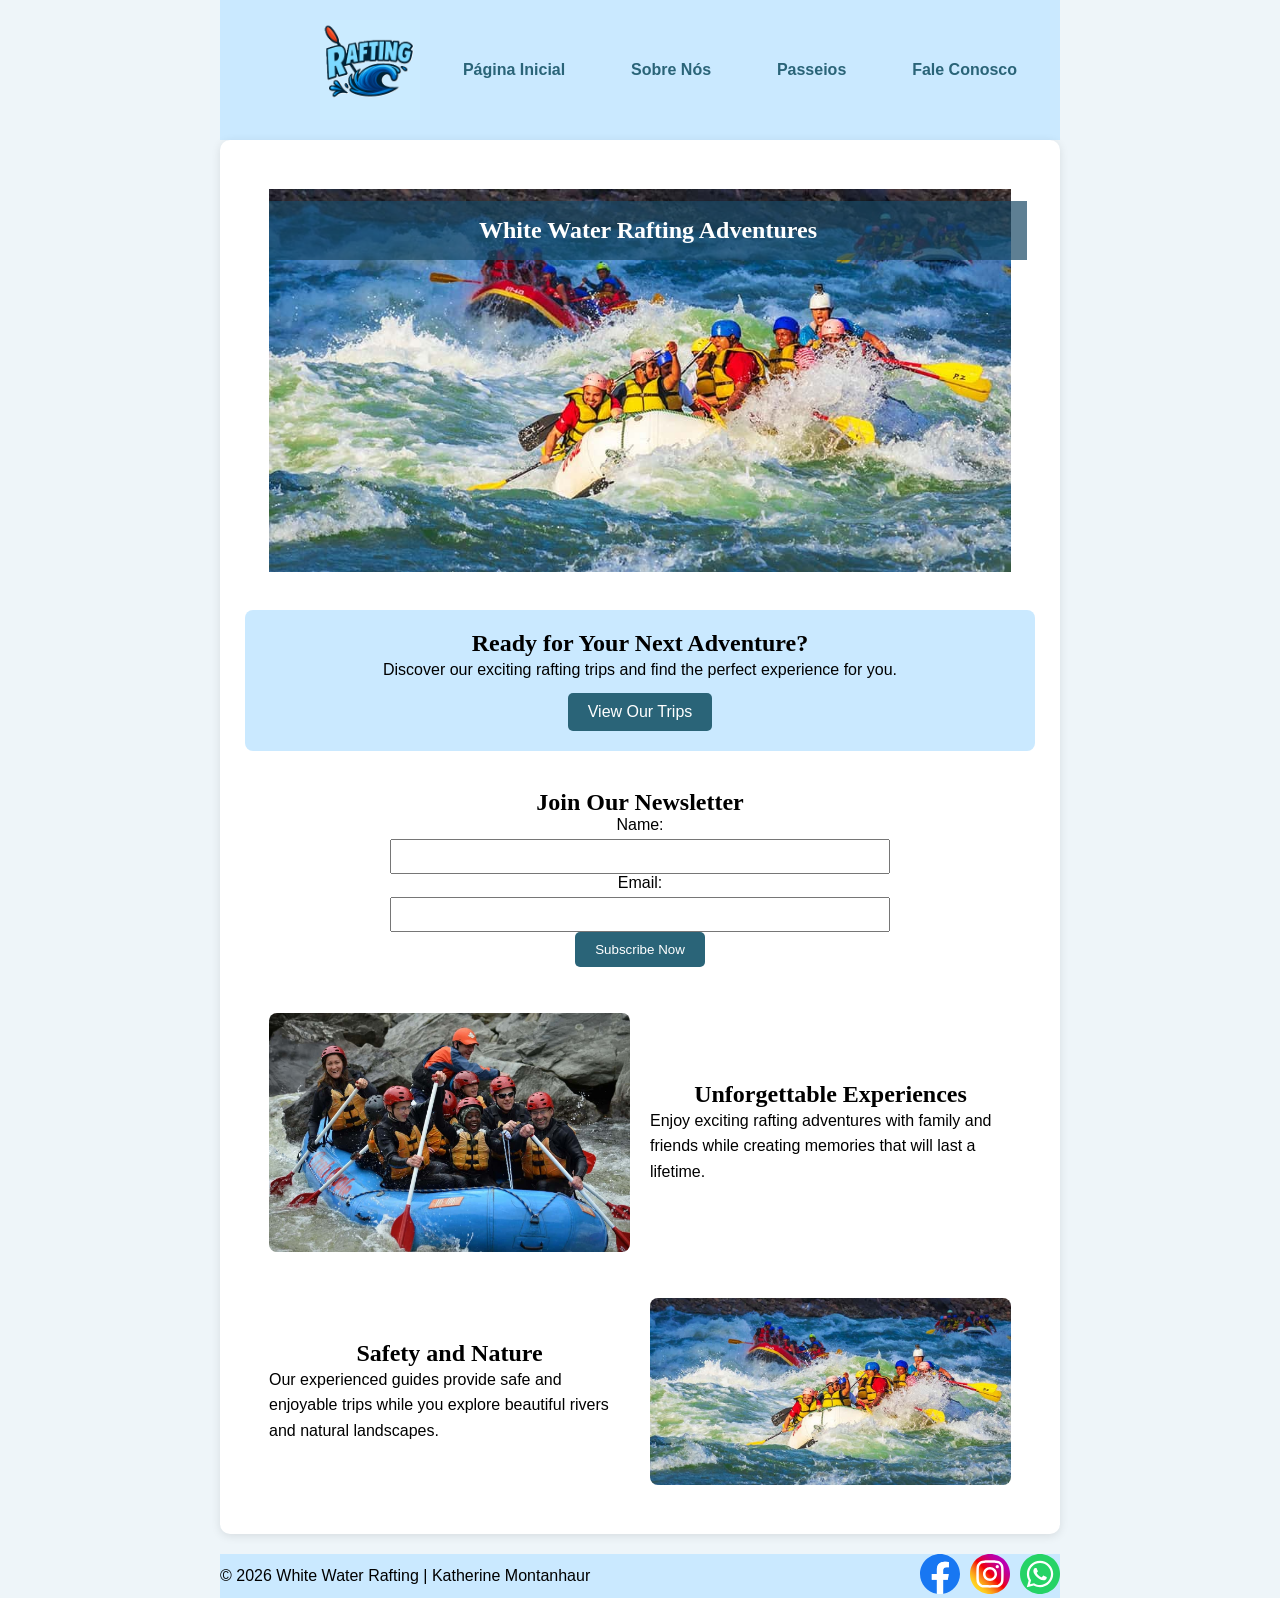
<file: index.html>
<!DOCTYPE html>
<html lang="pt-BR">

<head>
    <meta charset="UTF-8">
    <meta name="viewport" content="width=device-width, initial-scale=1.0">

    <meta name="description" content="Explore aventuras emocionantes de rafting, passeios guiados e experiências inesquecíveis com a White Water Rafting.">

    <meta name="author" content="Katherine Montanhaur">

    <title>White Water Rafting | Home</title>

    <link rel="stylesheet" href="estilos/rafting.css">
</head>

<body>
    <header>

    <img src="imagens/logo.png" alt="Logo da White Water Rafting">


    <nav>
        <ul>
            <li><a href="index.html">Página Inicial</a></li>
            <li><a href="sobre.html">Sobre Nós</a></li>
            <li><a href="passeios.html">Passeios</a></li>
            <li><a href="contato.html">Fale Conosco</a></li>
        </ul>
    </nav>

</header>
<main>
    <section class="hero">
         <img src="imagens/hero.jpg" alt="White Water Rafting Adventure">
         <h1>White Water Rafting Adventures</h1>
    </section>
    
    <section class="cta">
    <h2>Ready for Your Next Adventure?</h2>

    <p>
        Discover our exciting rafting trips and find the perfect experience for you.
    </p>

    <a href="passeios.html">View Our Trips</a>
</section>

    <section class="newsletter">

    <h2>Join Our Newsletter</h2>

    <form>
        <label for="fullname">Name:</label>
        <input type="text" id="fullname" name="fullname" required>

        <label for="email">Email:</label>
        <input type="email" id="email" name="email" required>

        <button type="submit">Subscribe Now</button>
    </form>

    </section>

    <section class="home-grid">
        <img src="imagens/happy-client.jpg" alt="Happy rafting customers">

        <div>
            <h2>Unforgettable Experiences</h2>
            <p>
                Enjoy exciting rafting adventures with family and friends while creating memories that will last a lifetime.
            </p>
        </div>
    </section>

    <section class="home-grid">
        <div>
            <h2>Safety and Nature</h2>
            <p>
                Our experienced guides provide safe and enjoyable trips while you explore beautiful rivers and natural landscapes.
            </p>     
        </div>
        <img src="imagens/hero.jpg" alt="Rafting on a scenic river">
    </section>

</main>
<footer>

    <p>
        © 2026 White Water Rafting | Katherine Montanhaur
    </p>

    <nav class="socialmedia">

        <a href="https://facebook.com">
            <img src="imagens/facebook.svg" alt="Ícone do Facebook">
        </a>

        <a href="https://instagram.com">
            <img src="imagens/instagram.svg" alt="Ícone do Instagram">
        </a>

        <a href="https://wa.me/5519982547858">
            <img src="imagens/whatsapp.svg" alt="Ícone do WhatsApp">
        </a>

    </nav>

</footer>

</body>

</html>
</file>
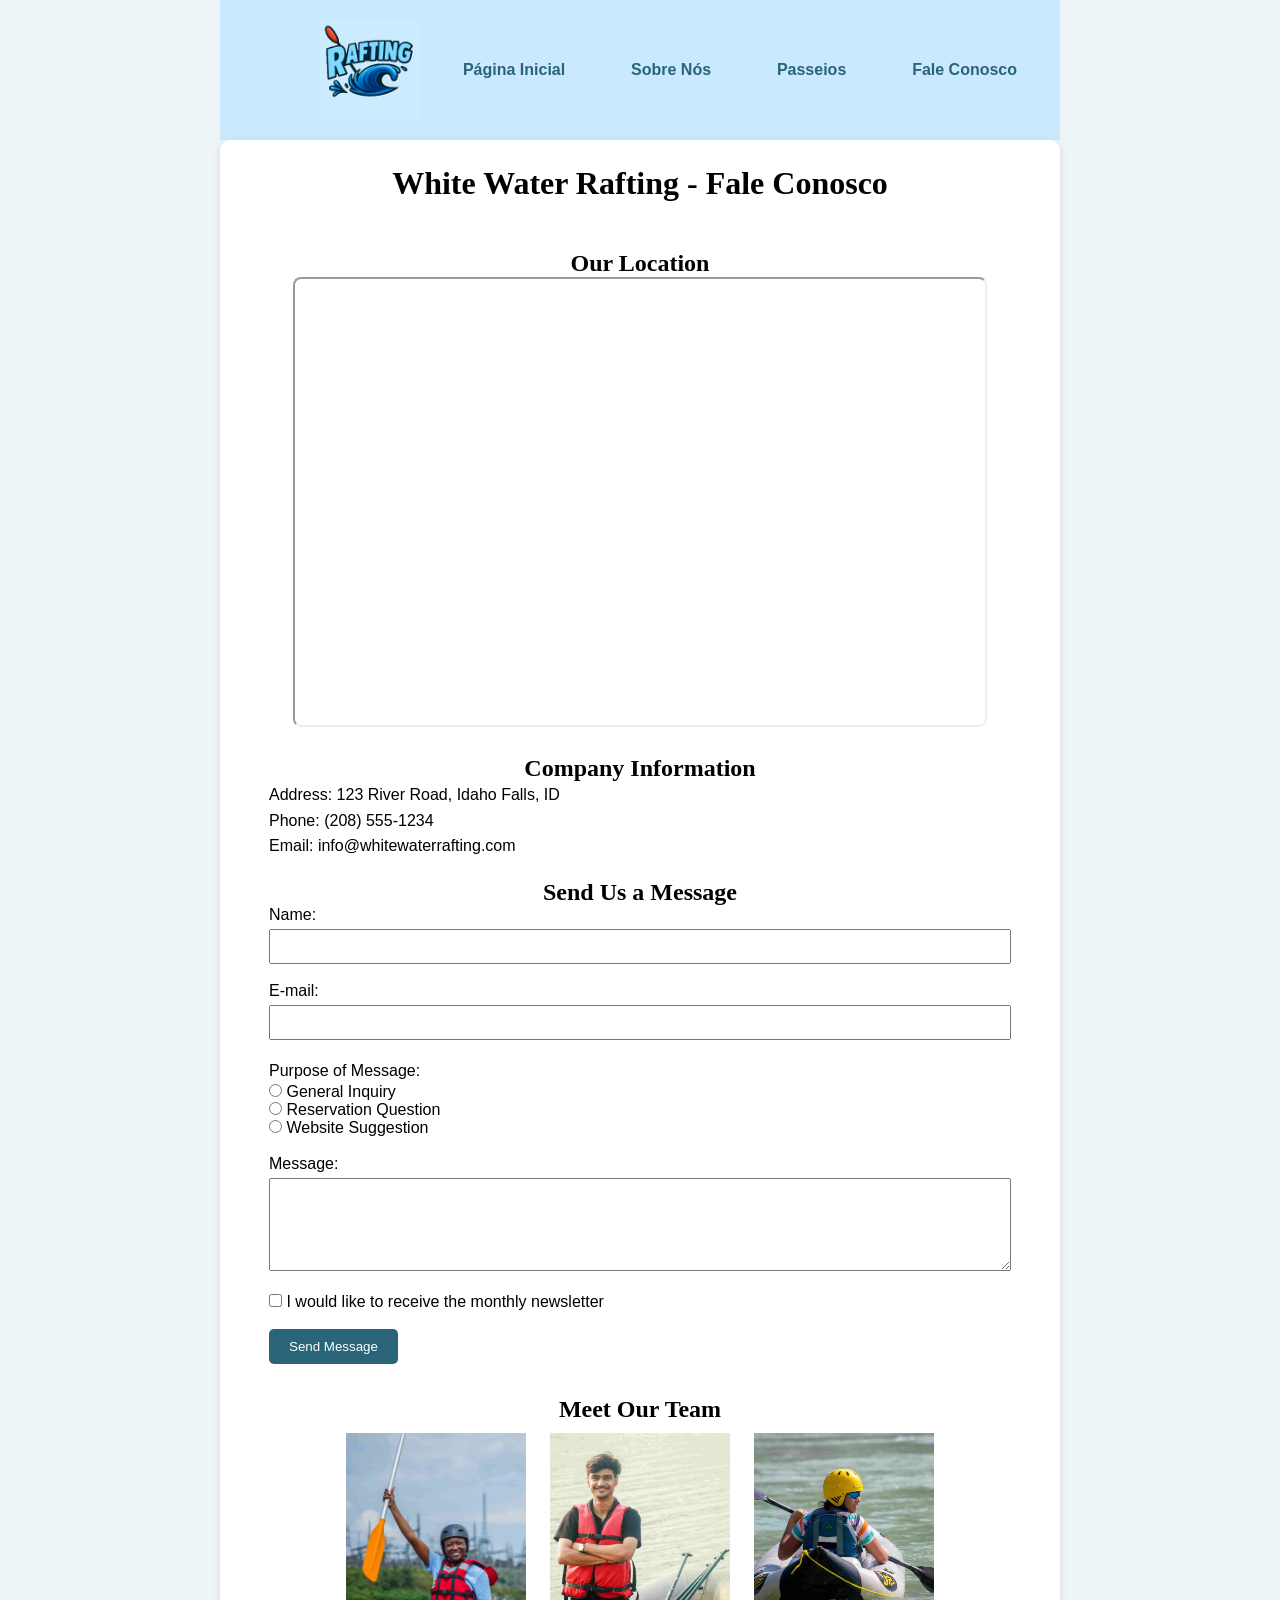
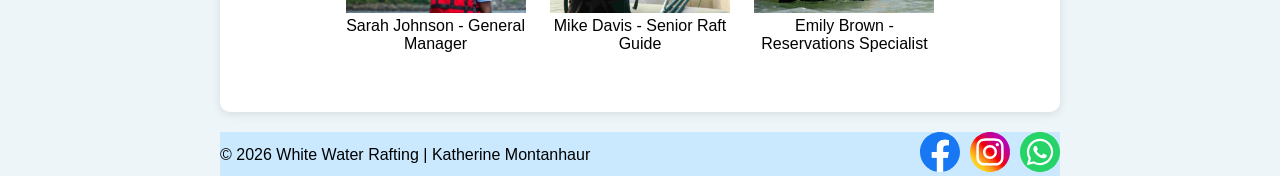
<file: contato.html>
<!DOCTYPE html>
<html lang="pt-BR">

<head>
    <meta charset="UTF-8">
    <meta name="viewport" content="width=device-width, initial-scale=1.0">

    <meta name="description" content="Entre em contato com a White Water Rafting para dúvidas, reservas e sugestões sobre nossos passeios de rafting.">

    <meta name="author" content="Katherine Montanhaur">

    <title>Fale Conosco | White Water Rafting</title>

    <link rel="stylesheet" href="estilos/rafting.css">
</head>

<body>
    <header>

    <img src="imagens/logo.png" alt="Logo da White Water Rafting">


    <nav>
        <ul>
            <li><a href="index.html">Página Inicial</a></li>
            <li><a href="sobre.html">Sobre Nós</a></li>
            <li><a href="passeios.html">Passeios</a></li>
            <li><a href="contato.html">Fale Conosco</a></li>
        </ul>
    </nav>

</header>

<main>
<h1>White Water Rafting - Fale Conosco</h1>

<section class="contact-info">
    <section class="map">

    <h2>Our Location</h2>

    <iframe
        src="https://www.google.com/maps/embed?pb=!1m18!1m12!1m3!1d560521.5480737508!2d-48.434381408528296!3d-22.289742370515672!2m3!1f0!2f0!3f0!3m2!1i1024!2i768!4f13.1!3m3!1m2!1s0x94c778394a178123%3A0xb26b81c1779f792c!2sBrotas%20-%20SP%2C%2017380-000!5e1!3m2!1spt-PT!2sbr!4v1780724259633!5m2!1spt-PT!2sbr"
        width="600"
        height="450"
        loading="lazy"
        referrerpolicy="no-referrer-when-downgrade">
    </iframe>

</section>

    <h2>Company Information</h2>

    <p>Address: 123 River Road, Idaho Falls, ID</p>

    <p>Phone: (208) 555-1234</p>

    <p>Email: info@whitewaterrafting.com</p>

    <form>

    <h2>Send Us a Message</h2>

    <label for="name">Name:</label><br>
    <input type="text" id="name" name="name"><br><br>

    <label for="email">E-mail:</label><br>
    <input type="email" id="email" name="email"><br><br>

    <p>Purpose of Message:</p>

    <input type="radio" id="general" name="purpose" value="general">
    <label for="general">General Inquiry</label><br>

    <input type="radio" id="reservation" name="purpose" value="reservation">
    <label for="reservation">Reservation Question</label><br>

    <input type="radio" id="suggestion" name="purpose" value="suggestion">
    <label for="suggestion">Website Suggestion</label><br><br>

    <label for="message">Message:</label><br>
    <textarea id="message" name="message" rows="5" cols="40"></textarea><br><br>

    <input type="checkbox" id="newsletter" name="newsletter">
    <label for="newsletter">I would like to receive the monthly newsletter</label><br><br>

    <button type="submit">Send Message</button>

</form>

</section>

<section class="employees">

    <h2>Meet Our Team</h2>

    <figure>
        <img src="imagens/employee1.jpg" alt="Sarah Johnson">
        <figcaption>Sarah Johnson - General Manager</figcaption>
    </figure>

    <figure>
        <img src="imagens/employee2.jpg" alt="Mike Davis">
        <figcaption>Mike Davis - Senior Raft Guide</figcaption>
    </figure>

    <figure>
        <img src="imagens/employee3.jpg" alt="Emily Brown">
        <figcaption>Emily Brown - Reservations Specialist</figcaption>
    </figure>

</section>

</main>


<footer>
    <p>© 2026 White Water Rafting | Katherine Montanhaur</p>

    <nav class="socialmedia">
        <a href="https://facebook.com">
            <img src="imagens/facebook.svg" alt="Ícone do Facebook">
        </a>

        <a href="https://instagram.com">
            <img src="imagens/instagram.svg" alt="Ícone do Instagram">
        </a>

        <a href="https://wa.me/5519982547858">
            <img src="imagens/whatsapp.svg" alt="Ícone do WhatsApp">
        </a>
    </nav>
</footer>

</body>

</html>
</file>
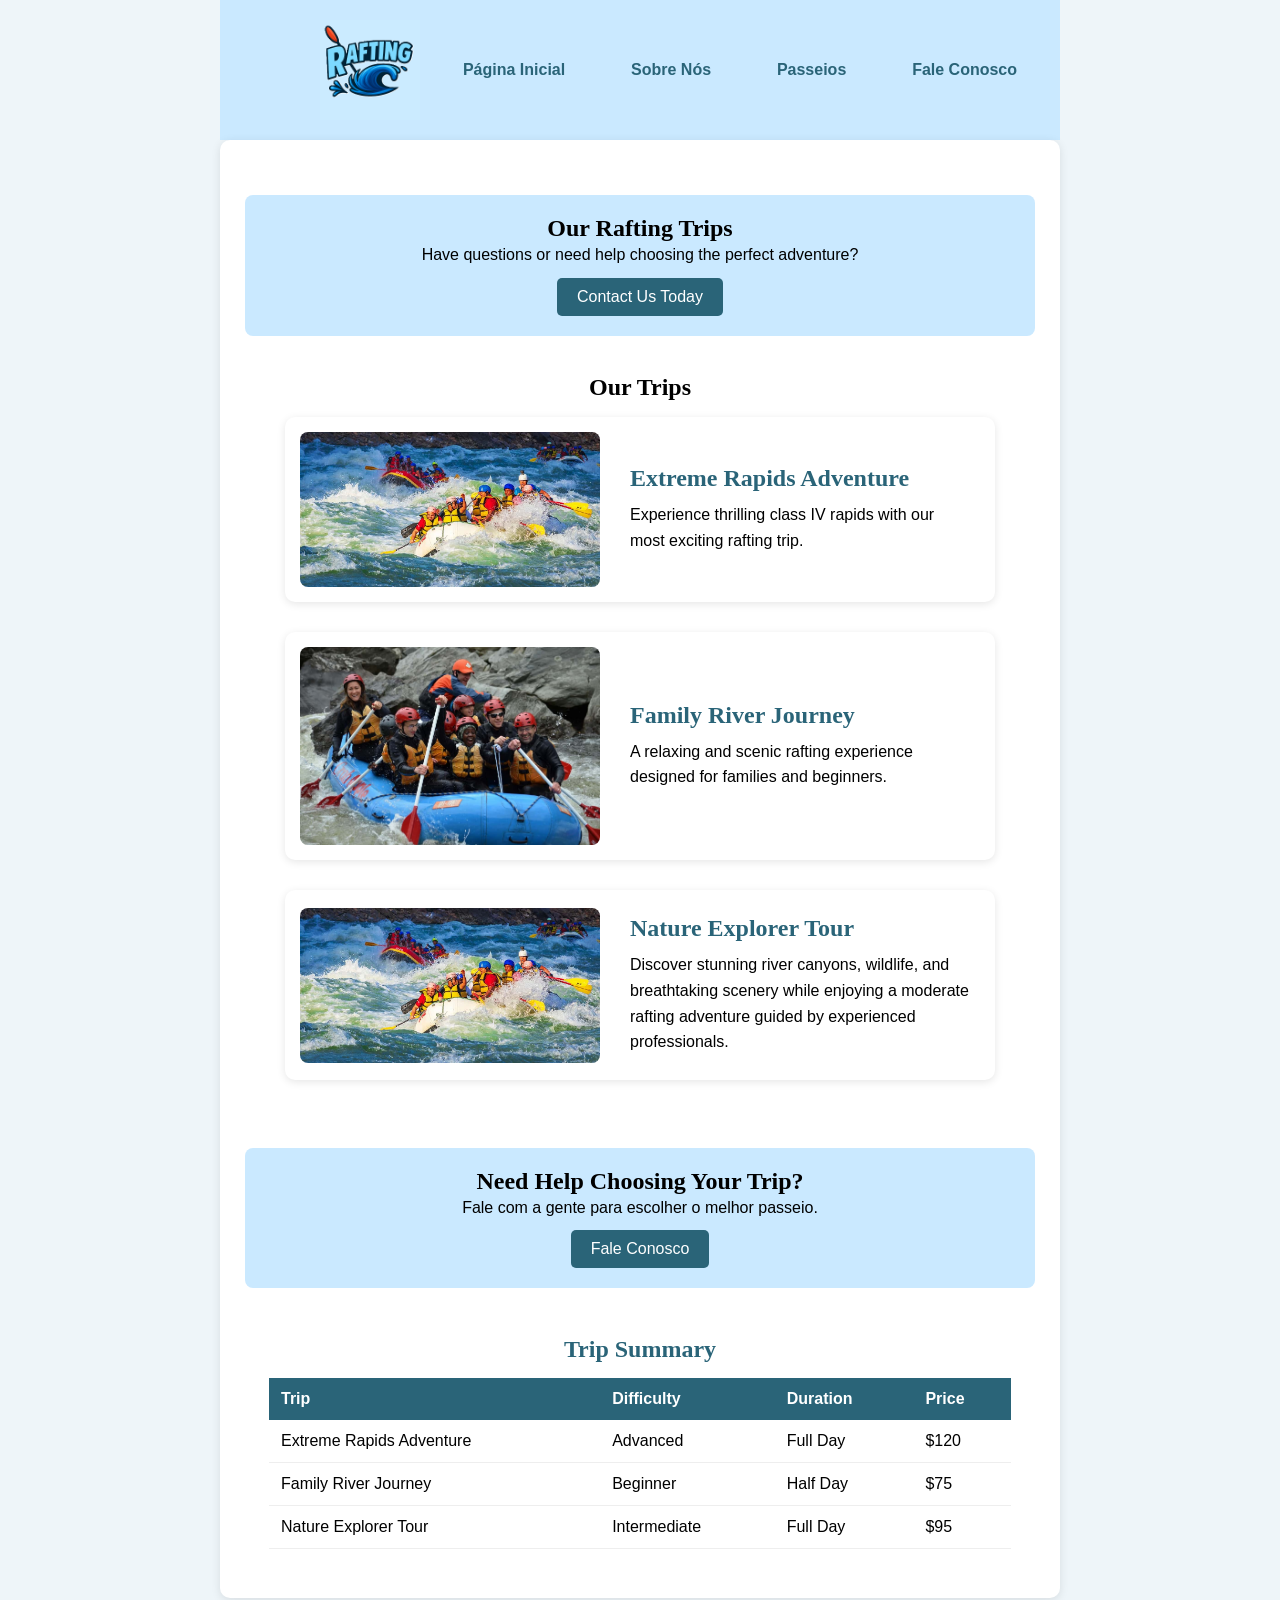
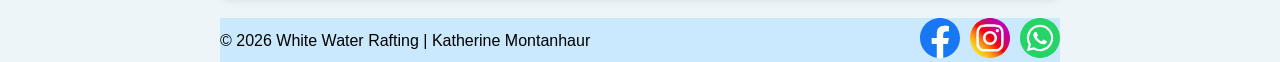
<file: passeios.html>
<!DOCTYPE html>
<html lang="pt-BR">

<head>
    <meta charset="UTF-8">
    <meta name="viewport" content="width=device-width, initial-scale=1.0">

    <meta name="description" content="Explore nossos passeios de rafting, compare opções e encontre a aventura perfeita para sua próxima viagem.">

    <meta name="author" content="Katherine Montanhaur">

    <title>Trips | White Water Rafting</title>

    <link rel="stylesheet" href="estilos/rafting.css">
</head>

<body>
    <header>

    <img src="imagens/logo.png" alt="Logo da White Water Rafting">


    <nav>
        <ul>
            <li><a href="index.html">Página Inicial</a></li>
            <li><a href="sobre.html">Sobre Nós</a></li>
            <li><a href="passeios.html">Passeios</a></li>
            <li><a href="contato.html">Fale Conosco</a></li>
        </ul>
    </nav>

</header>
<main>

    <section class="cta">
        <h1>Our Rafting Trips</h1>

        <p>
            Have questions or need help choosing the perfect adventure?
        </p>

        <a href="contato.html">Contact Us Today</a>
    </section>

<section class="trips">
    <h2>Our Trips</h2>

<article class="trip-card">
    <img src="imagens/hero.jpg" alt="Extreme Rapids Adventure">
    <div>
        <h2>Extreme Rapids Adventure</h2>
        <p>Experience thrilling class IV rapids with our most exciting rafting trip.</p>
    </div>
</article>

<article class="trip-card">
    <img src="imagens/happy-client.jpg" alt="Family River Journey">
    <div>
        <h2>Family River Journey</h2>
        <p>A relaxing and scenic rafting experience designed for families and beginners.</p>
    </div>
</article>

<article class="trip-card">
    <img src="imagens/hero.jpg" alt="Nature Explorer Tour">
    <div>
        <h2>Nature Explorer Tour</h2>
        <p>     Discover stunning river canyons, wildlife, and breathtaking scenery while
                enjoying a moderate rafting adventure guided by experienced professionals.</p>
    </div>
</article>

</section>

<section class="cta">
    <h2>Need Help Choosing Your Trip?</h2>
    <p>Fale com a gente para escolher o melhor passeio.</p>
    <a href="contato.html">Fale Conosco</a>
</section>

    <section class="trip-table">

        <h2>Trip Summary</h2>

        <div class="table-wrapper">

        <table>

            <thead>
                <tr>
                    <th>Trip</th>
                    <th>Difficulty</th>
                    <th>Duration</th>
                    <th>Price</th>
                </tr>
            </thead>

            <tbody>
                <tr>
                    <td>Extreme Rapids Adventure</td>
                    <td>Advanced</td>
                    <td>Full Day</td>
                    <td>$120</td>
                </tr>

                <tr>
                    <td>Family River Journey</td>
                    <td>Beginner</td>
                    <td>Half Day</td>
                    <td>$75</td>
                </tr>

                <tr>
                    <td>Nature Explorer Tour</td>
                    <td>Intermediate</td>
                    <td>Full Day</td>
                    <td>$95</td>
                </tr>
            </tbody>

        </table>

        </div>

    </section>

</main>
<footer>

    <p>
        © 2026 White Water Rafting | Katherine Montanhaur
    </p>

    <nav class="socialmedia">

        <a href="https://facebook.com">
            <img src="imagens/facebook.svg" alt="Ícone do Facebook">
        </a>

        <a href="https://instagram.com">
            <img src="imagens/instagram.svg" alt="Ícone do Instagram">
        </a>

        <a href="https://wa.me/5519982547858">
            <img src="imagens/whatsapp.svg" alt="Ícone do WhatsApp">
        </a>

    </nav>

</footer>

</body>

</html>
</file>
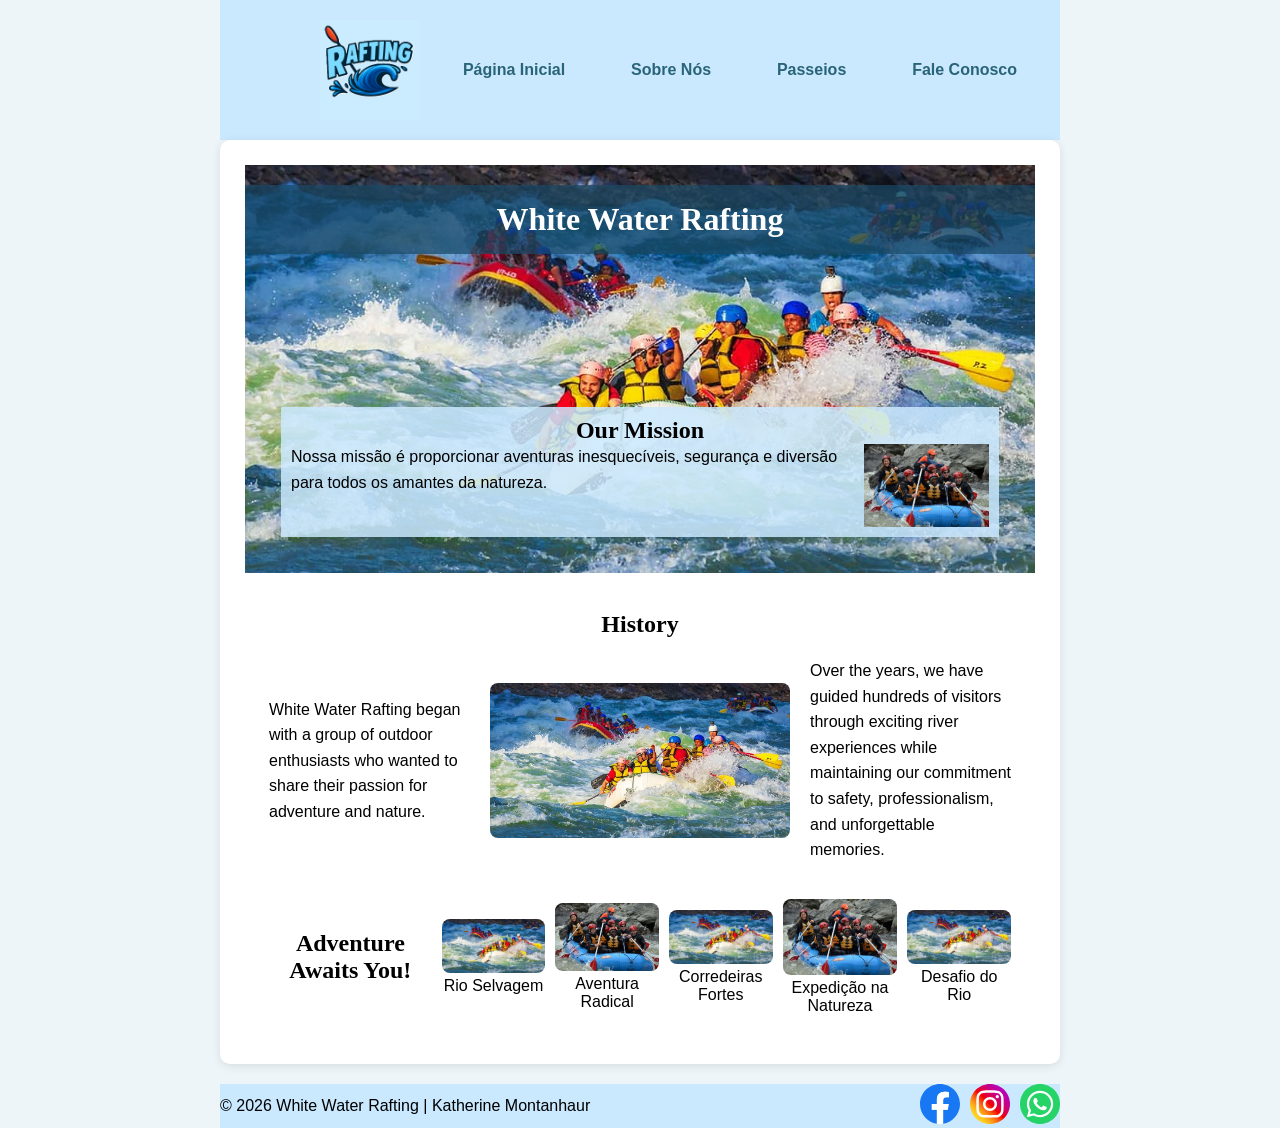
<file: sobre.html>
<!DOCTYPE html>
<html lang="pt-BR">

<head>
    <meta charset="UTF-8">
    <meta name="viewport" content="width=device-width, initial-scale=1.0">

    <meta name="description" content="Conheça nossa empresa de rafting e nossas aventuras emocionantes.">

    <meta name="author" content="Katherine Montanhaur">

    <title>Sobre Nós | White Water Rafting</title>

    <link rel="stylesheet" href="estilos/rafting.css">
</head>

<body>
    <header>

    <img src="imagens/logo.png" alt="Logo da White Water Rafting">


    <nav>
        <ul>
            <li><a href="index.html">Página Inicial</a></li>
            <li><a href="sobre.html">Sobre Nós</a></li>
            <li><a href="passeios.html">Passeios</a></li>
            <li><a href="contato.html">Fale Conosco</a></li>
        </ul>
    </nav>

</header>
<main>

    <div class="hero">

        <img src="imagens/hero.jpg" alt="Pessoas praticando rafting">

        <h1>White Water Rafting</h1>

        <article>

            <h2>Our Mission</h2>

            <img src="imagens/happy-client.jpg" alt="Cliente feliz após rafting">

            <p>
                Nossa missão é proporcionar aventuras inesquecíveis,
                segurança e diversão para todos os amantes da natureza.
            </p>

        </article>

    </div>

    <section class="history">

        <h2>History</h2>

        <p>
            White Water Rafting began with a group of outdoor enthusiasts who
            wanted to share their passion for adventure and nature.
        </p>

        <img src="imagens/hero.jpg" alt="História do rafting">
        <p>
            Over the years, we have guided hundreds of visitors through exciting
            river experiences while maintaining our commitment to safety,
            professionalism, and unforgettable memories.
        </p>

    </section>

<section class="adventures">

    <h2>Adventure Awaits You!</h2>

    <figure>
        <img src="imagens/hero.jpg" alt="Rio Selvagem">
        <figcaption>Rio Selvagem</figcaption>
    </figure>

    <figure>
        <img src="imagens/happy-client.jpg" alt="Aventura Radical">
        <figcaption>Aventura Radical</figcaption>
    </figure>

    <figure>
        <img src="imagens/hero.jpg" alt="Corredeiras Fortes">
        <figcaption>Corredeiras Fortes</figcaption>
    </figure>

    <figure>
        <img src="imagens/happy-client.jpg" alt="Expedição na Natureza">
        <figcaption>Expedição na Natureza</figcaption>
    </figure>

    <figure>
        <img src="imagens/hero.jpg" alt="Desafio do Rio">
        <figcaption>Desafio do Rio</figcaption>
    </figure>

</section>

</main>
<footer>

    <p>
        © 2026 White Water Rafting | Katherine Montanhaur
    </p>

    <nav class="socialmedia">

        <a href="https://facebook.com">
            <img src="imagens/facebook.svg" alt="Ícone do Facebook">
        </a>

        <a href="https://instagram.com">
            <img src="imagens/instagram.svg" alt="Ícone do Instagram">
        </a>

        <a href="https://wa.me/5519982547858">
            <img src="imagens/whatsapp.svg" alt="Ícone do WhatsApp">
        </a>

    </nav>

</footer>

</body>

</html>
</file>
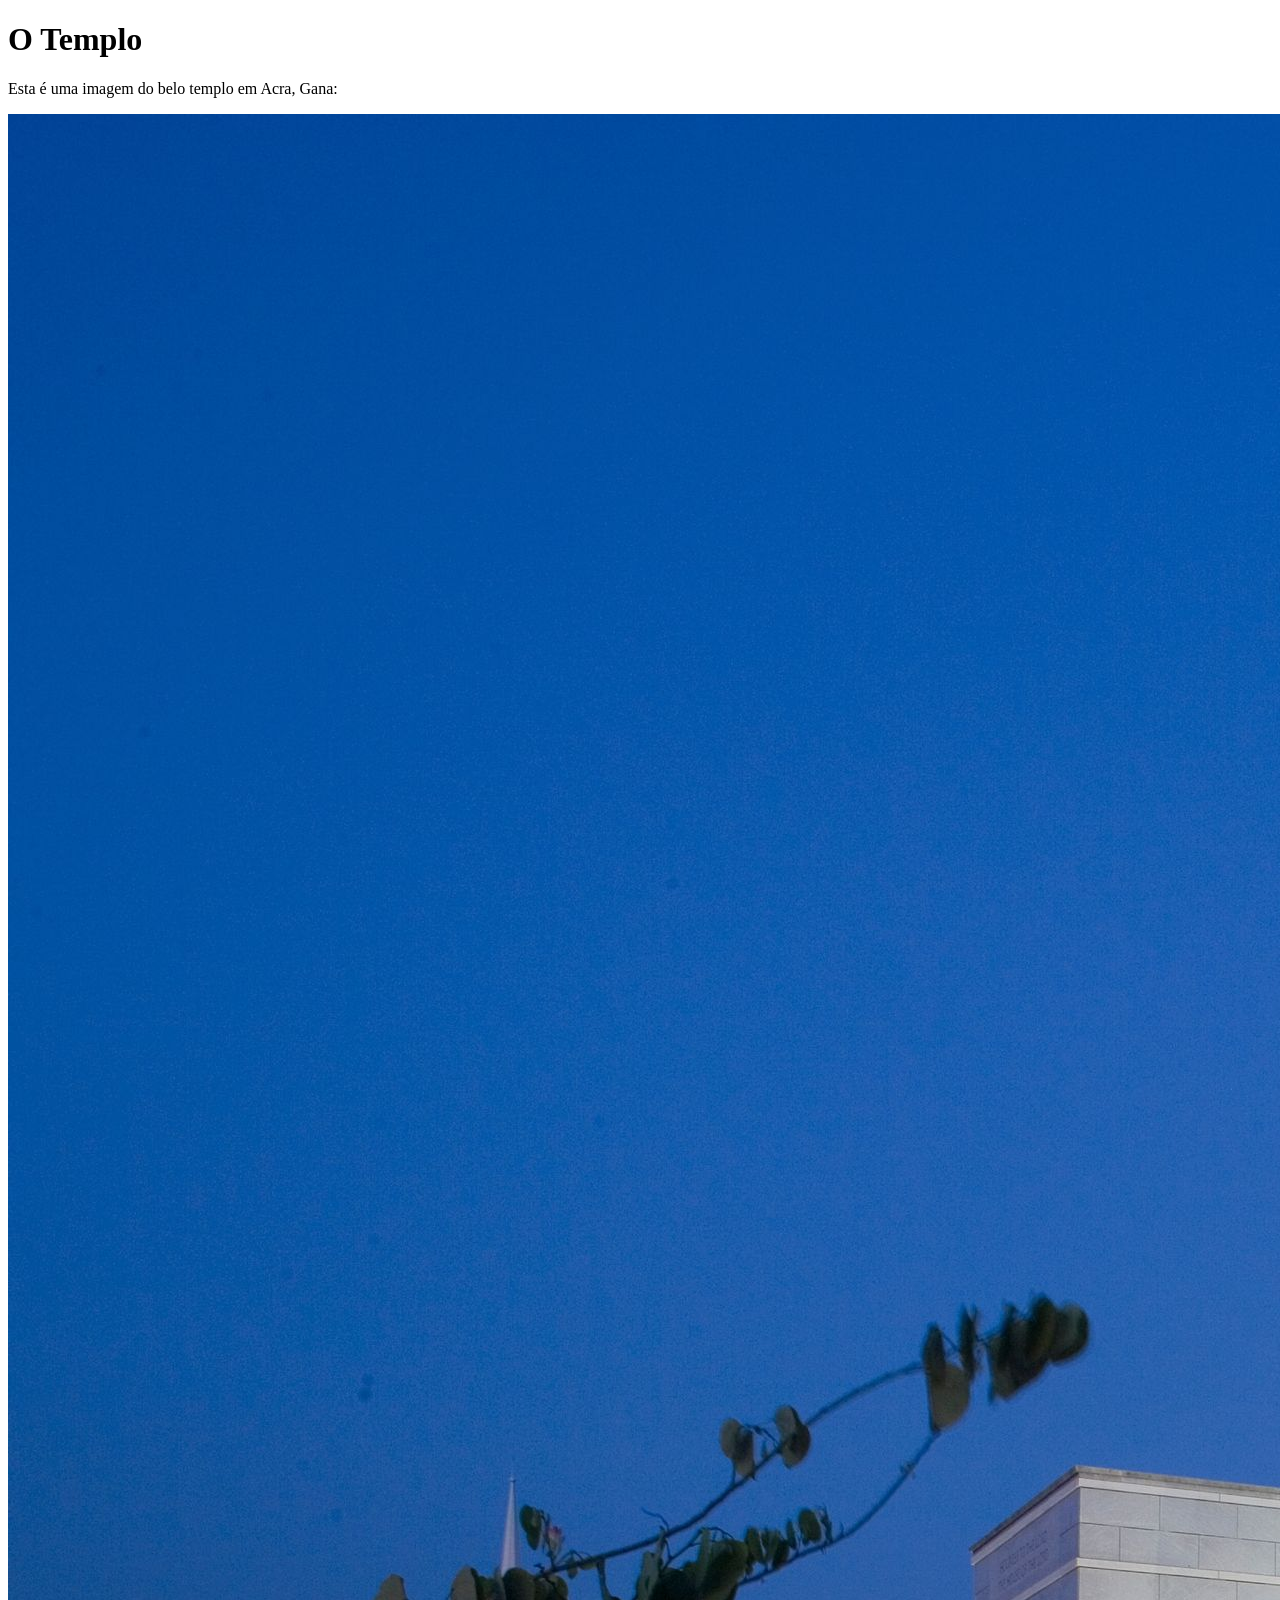
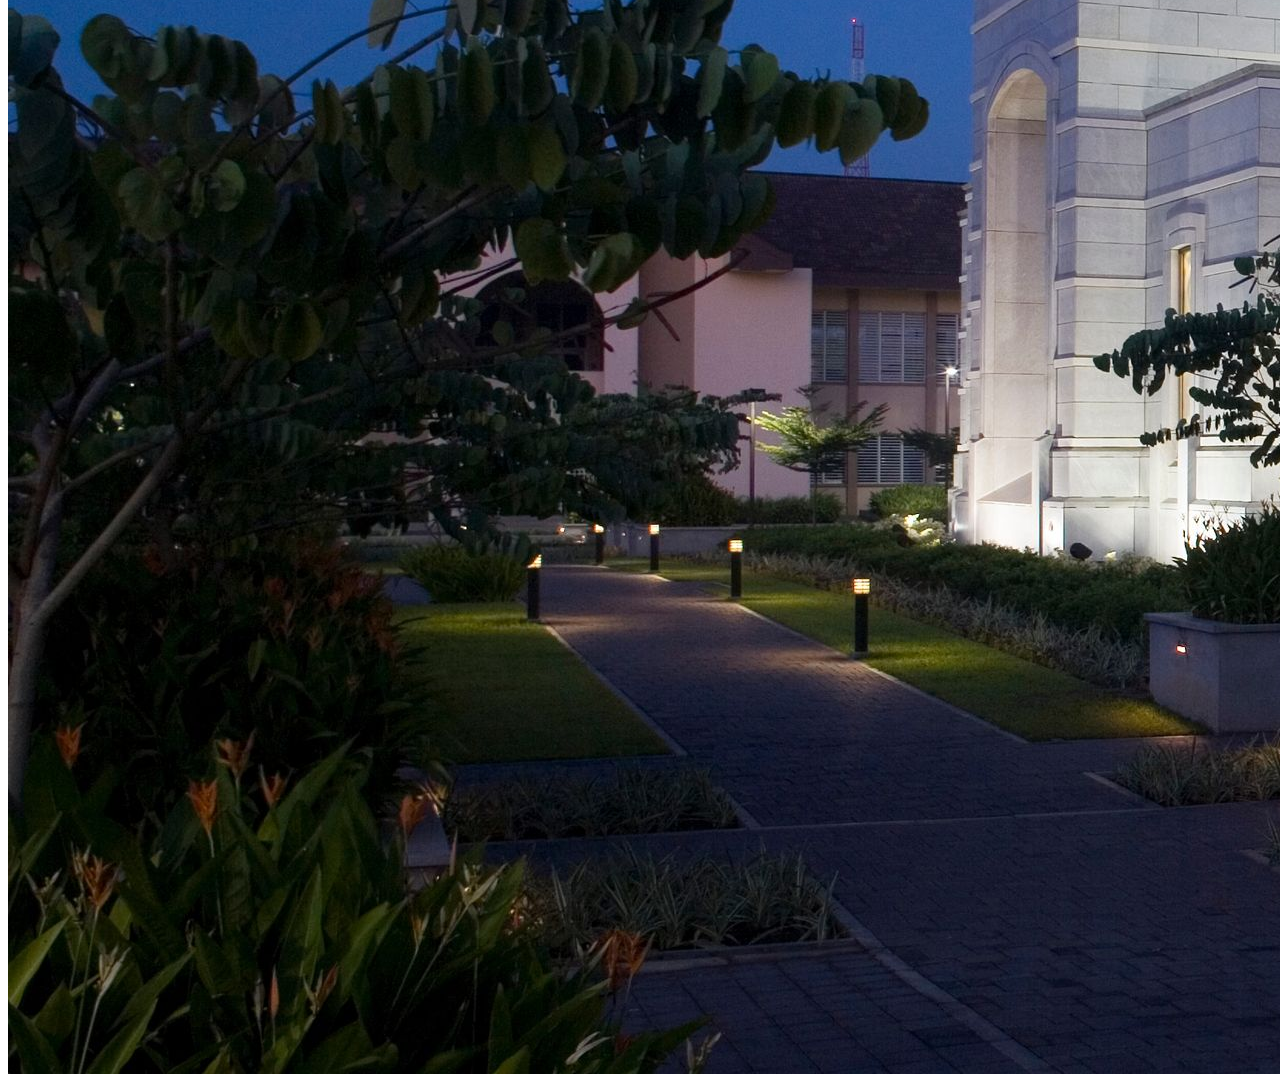
<file: semana01/imagens.html>
<!DOCTYPE html>
<html lang="pt-br">
<head>
    <meta charset="UTF-8">
    <meta name="viewport" content="width=device-width, initial-scale=1.0">
    <title>Imagem do Templo</title>
</head>
<body>
    <h1>O Templo</h1>
    <p>Esta é uma imagem do belo templo em Acra, Gana:</p>
    <img src="imagens/templo-largo.jpeg" alt="O Templo de Acra, Gana">
    
</body>
</html>
</file>
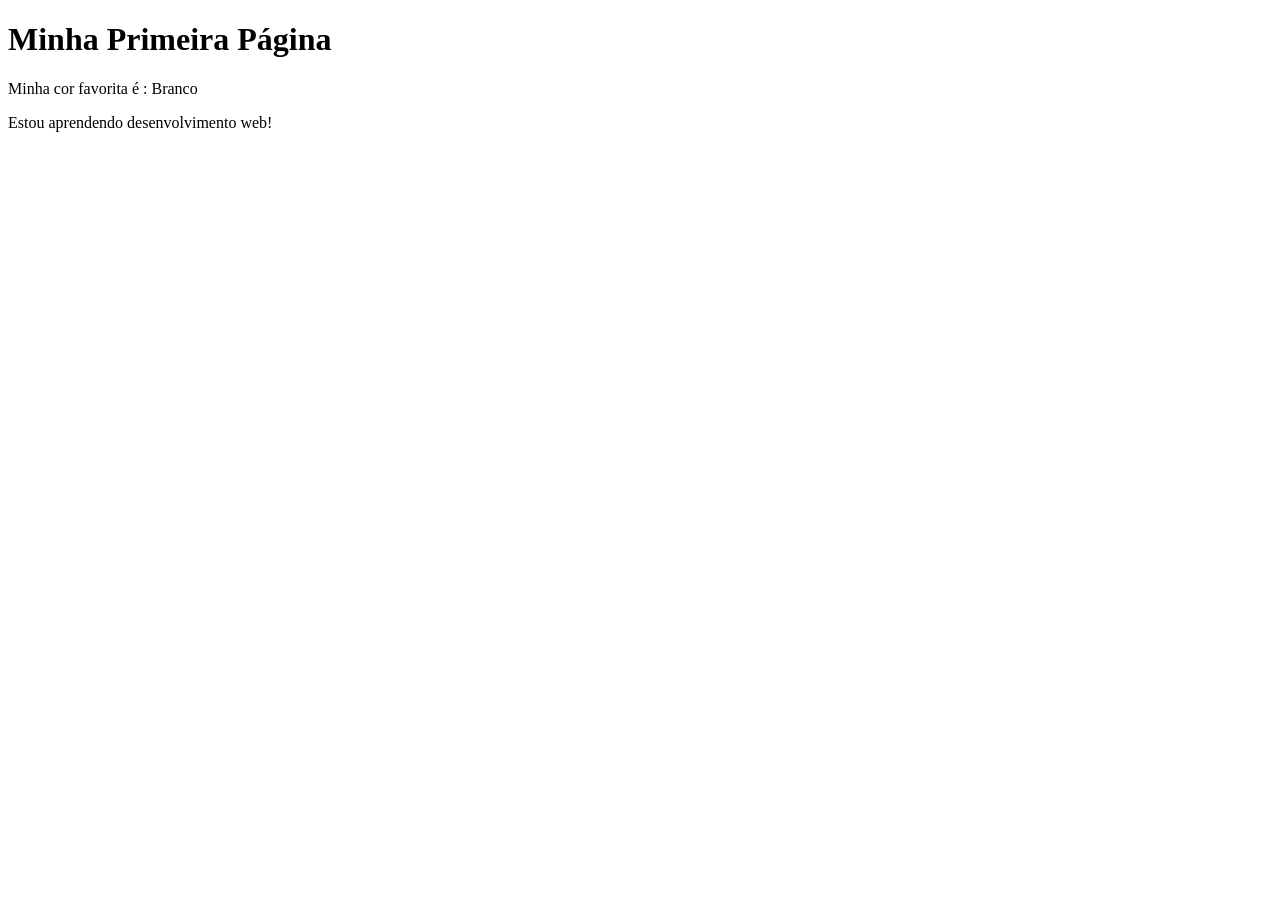
<file: semana01/primeira-pagina.html>
<!DOCTYPE html>
<html lang="pt-br">

<head>
    <meta charset="UTF-8">
    <meta name="viewport" content="width=device-width, initial-scale=1.0">
    <title>Minha Primeira Página</title>
</head>

<body>
    <h1>Minha Primeira Página</h1>
    <p>Minha cor favorita é : Branco</p>
    <p>Estou aprendendo desenvolvimento web!</p>
</body>

</html>
</file>
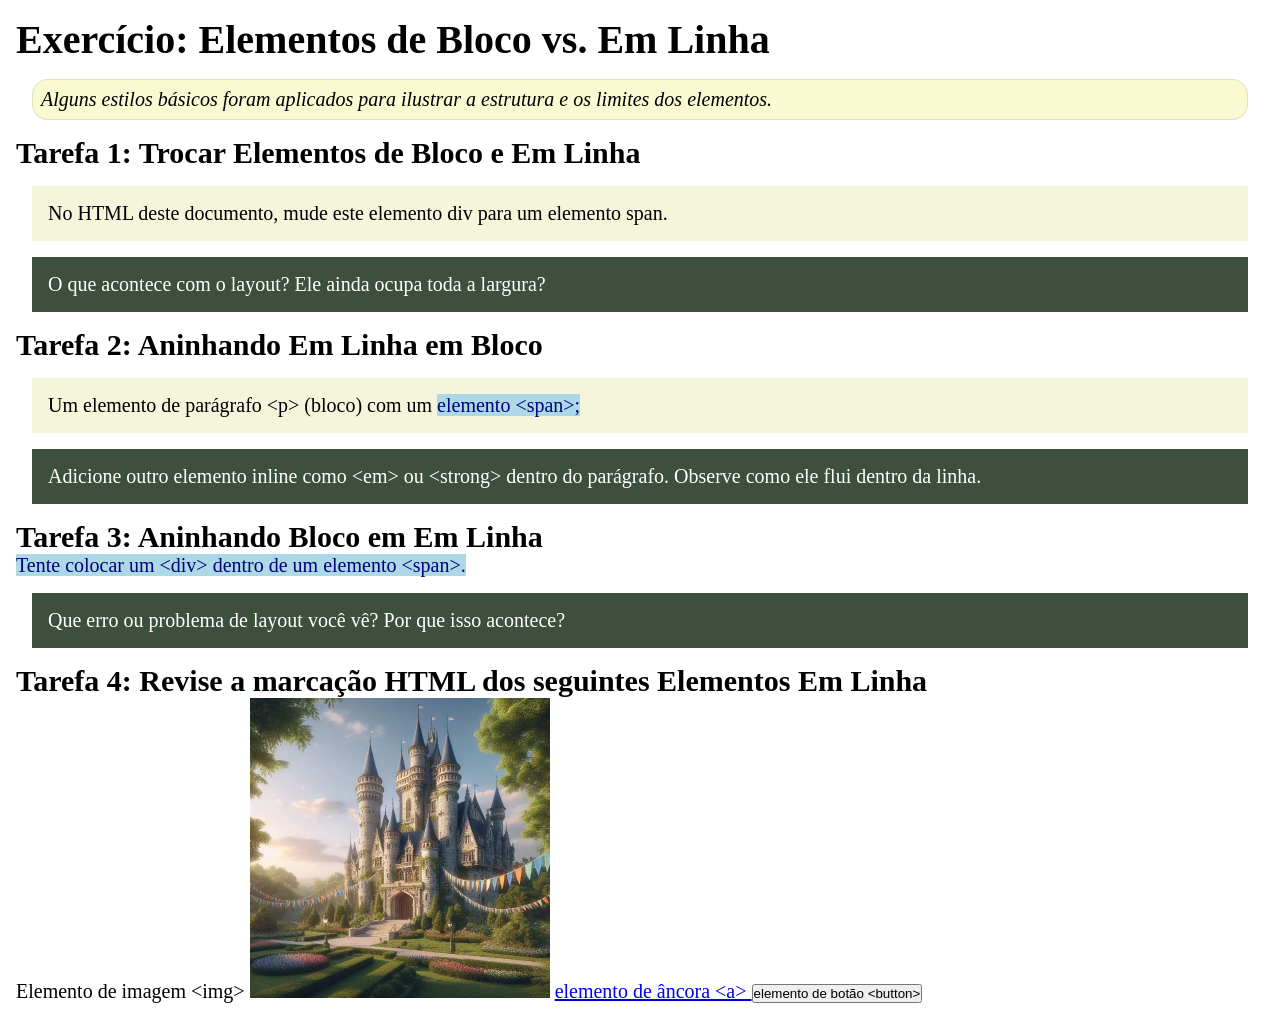
<file: semana02/bloco-vs-inline.html>
<!DOCTYPE html>
<html lang="pt-br">

<head>
    <meta charset="UTF-8">
    <meta name="viewport" content="width=device-width, initial-scale=1.0">
    <title>Exercício: Elementos de Bloco vs. Inline</title>
    <link rel="stylesheet" href="estilos/bloco-vs-inline.css">
</head>

<body>
    <main>
        <h1>Exercício: Elementos de Bloco vs. Em Linha</h1>
        <p class="note">Alguns estilos básicos foram aplicados para ilustrar a estrutura e os limites dos elementos.</p>

        <h2>Tarefa 1: Trocar Elementos de Bloco e Em Linha</h2>
        <div>No HTML deste documento, mude este elemento div para um elemento span.</div>

        <p class="question">O que acontece com o layout? Ele ainda ocupa toda a largura?</p>

        <h2>Tarefa 2: Aninhando Em Linha em Bloco</h2>
        <p>Um elemento de parágrafo &lt;p&gt; (bloco) com um <span>elemento &lt;span&gt;;</span></p>
        <p class="question">Adicione outro elemento inline como &lt;em&gt; ou &lt;strong&gt; dentro do parágrafo.
            Observe como ele flui dentro da linha.</p>

        <h2>Tarefa 3: Aninhando Bloco em Em Linha</h2>
        <span>Tente colocar um &lt;div&gt; dentro de um elemento &lt;span&gt;.</span>
        <p class="question">Que erro ou problema de layout você vê? Por que isso acontece?</p>


        <h2>Tarefa 4: Revise a marcação HTML dos seguintes Elementos Em Linha</h2>
        Elemento de imagem &lt;img&gt;
        <img src="imagens/castelo.webp" alt="imagem (imagens estão em linha)" width="300" height="300">
        <a href="https://churchofjesuschrist.org">elemento de âncora &lt;a&gt; </a>
        <button type="button">elemento de botão &lt;button&gt;</button>
    </main>
</body>

</html>
</file>
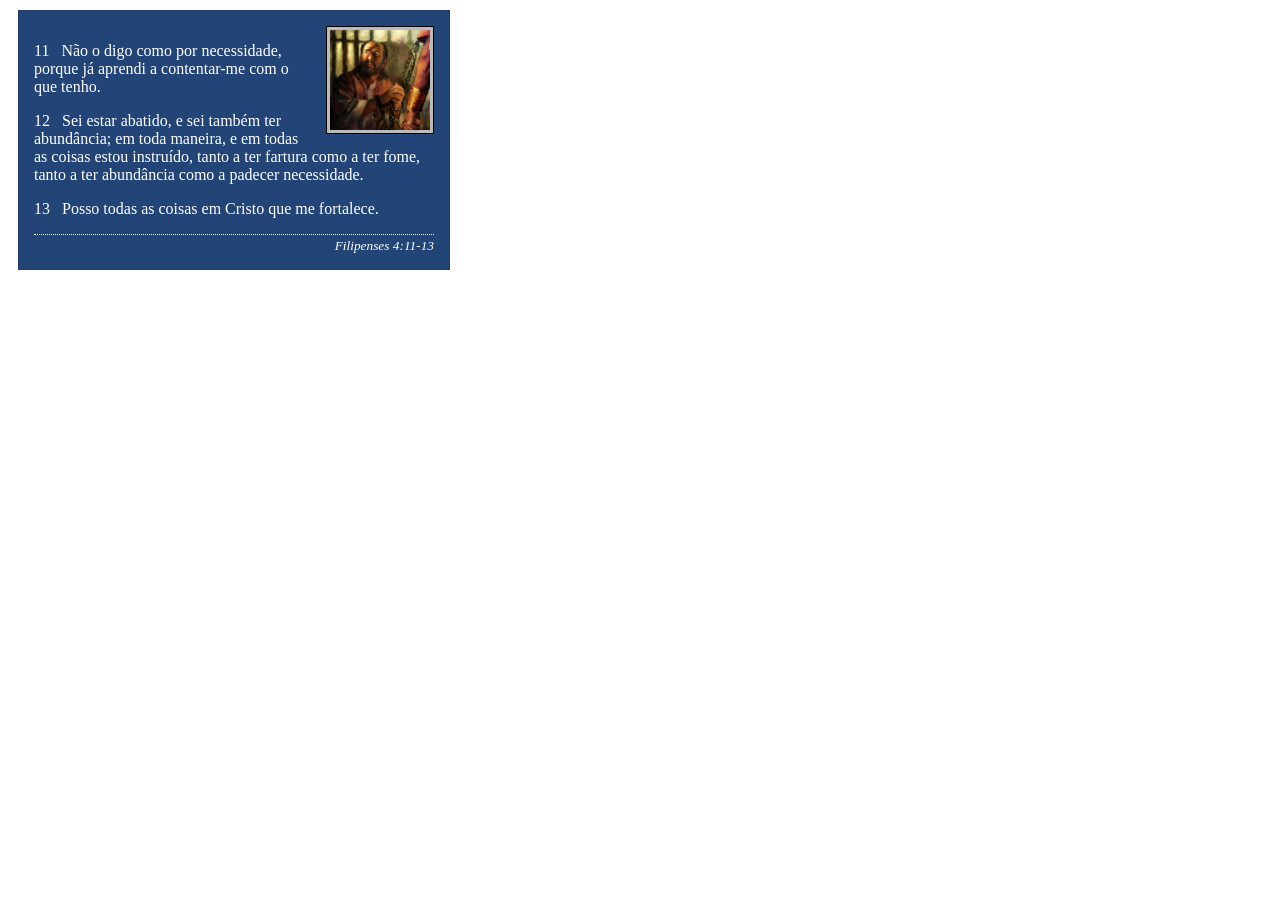
<file: semana02/box-model-solucao.html>
<!DOCTYPE html>
<html lang="pt-br">

<head>
    <meta charset="UTF-8">
    <meta name="viewport" content="width=device-width, initial-scale=1.0">
    <title>Atividade de Box Model</title>
    <link rel="stylesheet" href="estilos/box-model-solucao.css">
</head>

<body>
    <main>
        <div class="callout">
            <img src="imagens/apostolo-paulo-preso.webp" alt="Apóstolo Paulo - Preso em Roma" width="200" height="200">
            <blockquote>
                <p>11 &nbsp; Não o digo como por necessidade, porque já aprendi a contentar-me com o que tenho.</p>
                <p>12 &nbsp; Sei estar abatido, e sei também ter abundância; em toda maneira, e em todas as coisas estou
                    instruído, tanto a ter fartura como a ter fome, tanto a ter abundância como a padecer necessidade.
                </p>
                <p>13 &nbsp; Posso todas as coisas em Cristo que me fortalece.</p>
            </blockquote>
            <cite>Filipenses 4:11-13</cite>
        </div>
    </main>
</body>

</html>
</file>
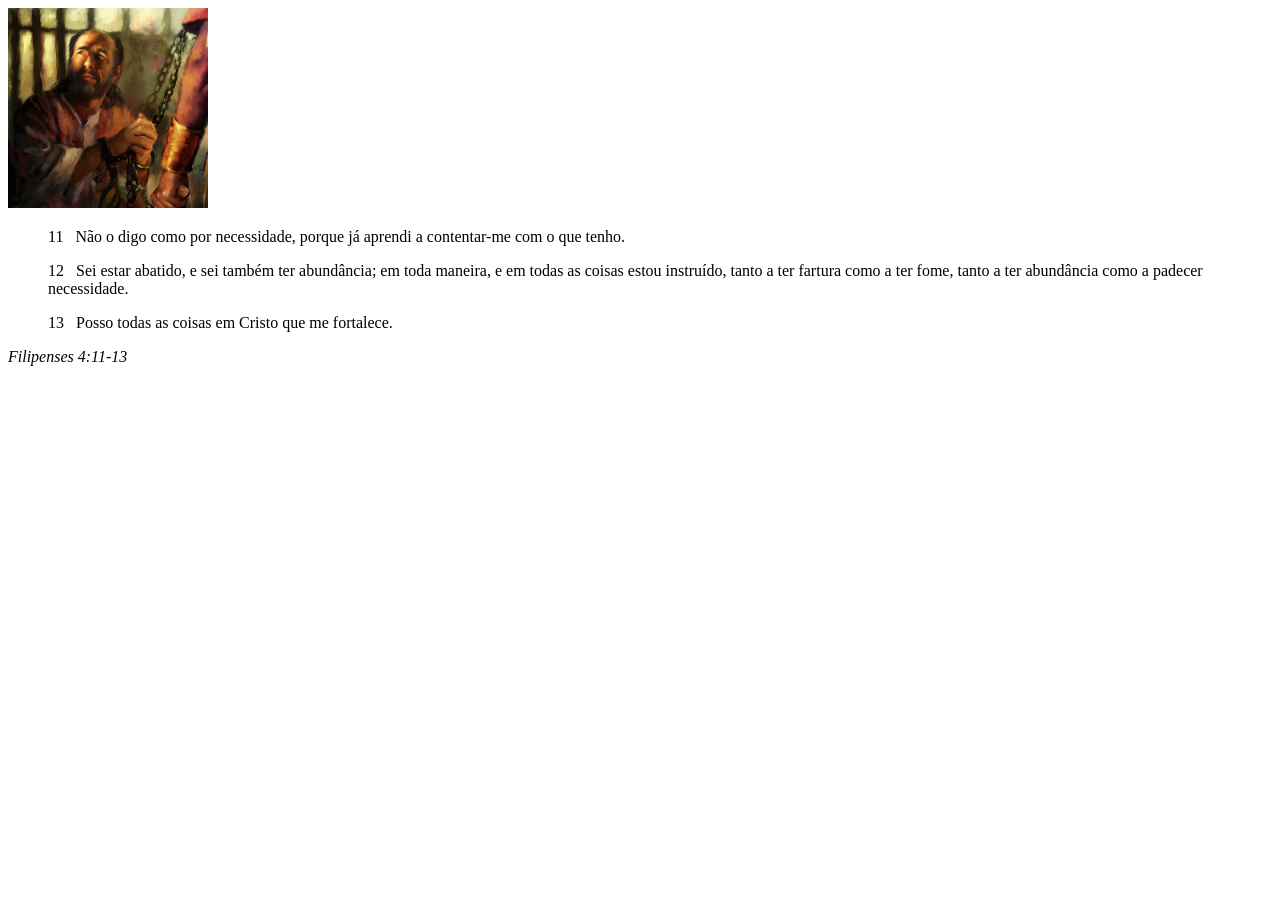
<file: semana02/box-model.html>
<!DOCTYPE html>
<html lang="pt-br">
<head>
    <meta charset="UTF-8">
    <meta name="viewport" content="width=device-width, initial-scale=1.0">
    <title>Atividade de Box Model</title>
</head>
<body>
    <main>
        <div class="callout">
            <img src="imagens/apostolo-paulo-preso.webp" alt="Apóstolo Paulo - Preso em Roma" width="200" height="200">
            <blockquote>
                <p>11 &nbsp; Não o digo como por necessidade, porque já aprendi a contentar-me com o que tenho.</p>
                <p>12 &nbsp; Sei estar abatido, e sei também ter abundância; em toda maneira, e em todas as coisas estou instruído, tanto a ter fartura como a ter fome, tanto a ter abundância como a padecer necessidade.</p>
                <p>13 &nbsp; Posso todas as coisas em Cristo que me fortalece.</p>
            </blockquote>
            <cite>Filipenses 4:11-13</cite>
        </div>
    </main>
</body>
</html>
</file>
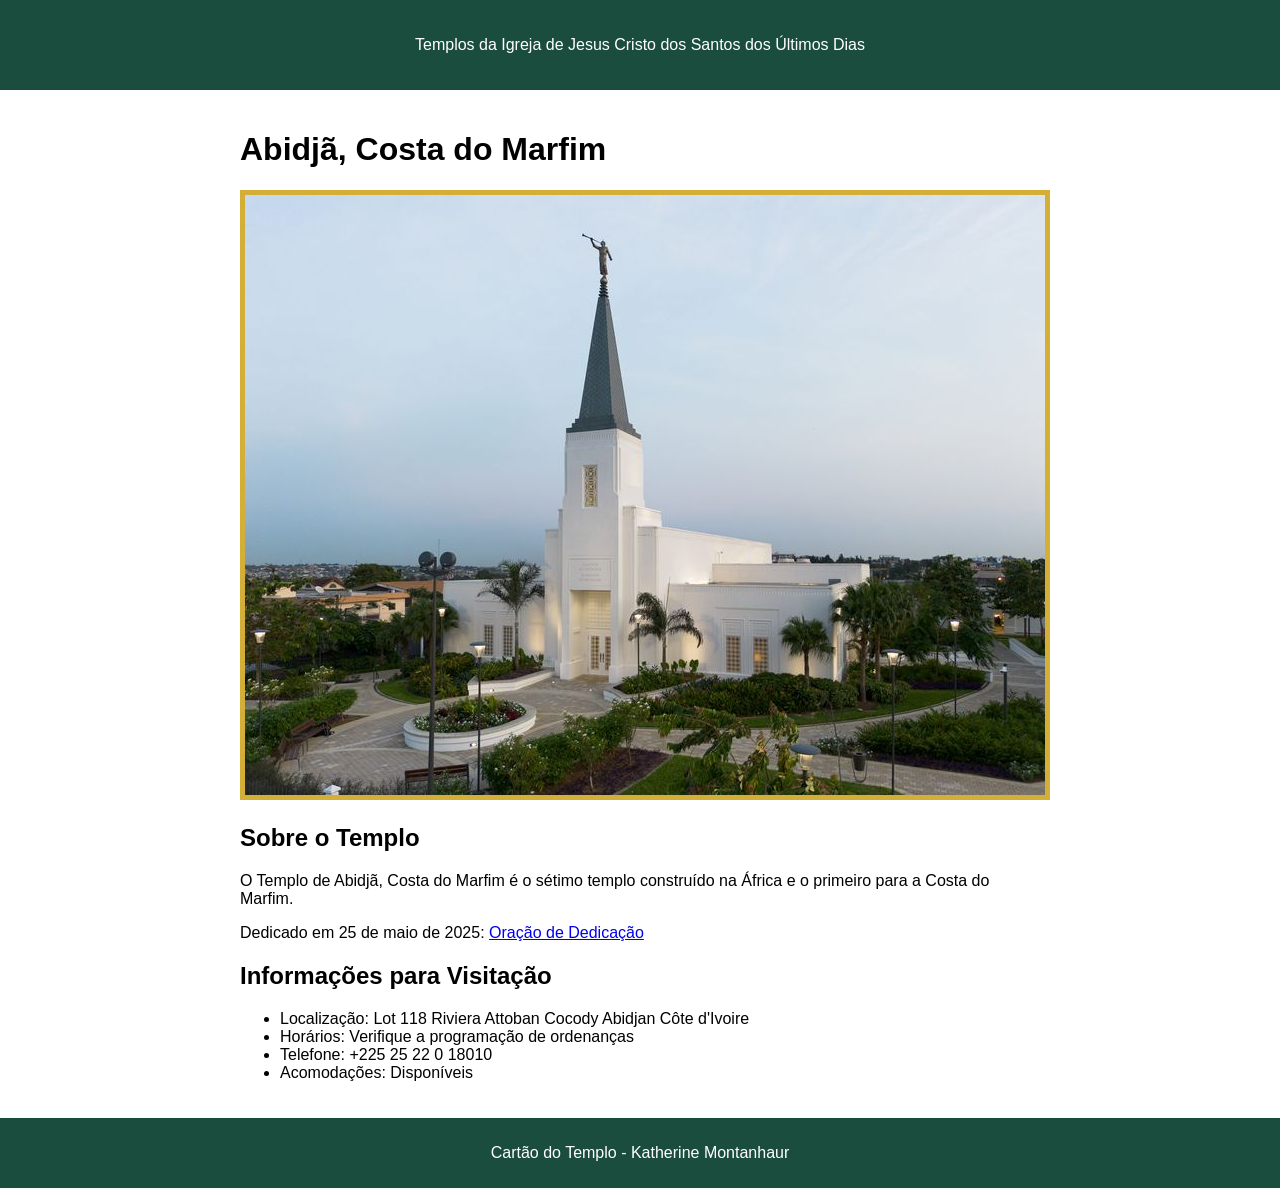
<file: semana02/templo.html>
<!DOCTYPE html>
<html lang="pt-br">

<head>
    <meta charset="UTF-8">
    <meta name="viewport" content="width=device-width, initial-scale=1.0">
    <title>Cartão do Templo - Abidjã, Costa do Marfim</title>
    <link rel="stylesheet" href="estilos/templo.css">
</head>

<body>
    <header>
        <p>Templos da Igreja de Jesus Cristo dos Santos dos Últimos Dias</p>
    </header>
    <main>
        <h1>Abidjã, Costa do Marfim</h1>
        <picture>
            <img src="imagens/abidja-costa-do-marfim.jpeg" alt="Templo de Abidjã, Costa do Marfim">
        </picture>
        <section>
            <h2>Sobre o Templo</h2>
            <p>O Templo de Abidjã, Costa do Marfim é o sétimo templo construído na África e o primeiro para a Costa do
                Marfim.</p>
            <p>Dedicado em 25 de maio de 2025: <a
                    href="https://www.churchofjesuschrist.org/temples/dedicatory-prayer/abidjan-ivory-coast-temple/2025-05-25?lang=eng"
                    target="_blank" rel="noopener noreferrer">Oração de Dedicação</a></p>
        </section>
        <section>
            <h2>Informações para Visitação</h2>
            <ul>
                <li>Localização: Lot 118 Riviera Attoban Cocody Abidjan Côte d'Ivoire</li>
                <li>Horários: Verifique a programação de ordenanças</li>
                <li>Telefone: +225 25 22 0 18010</li>
                <li>Acomodações: Disponíveis</li>
            </ul>
        </section>
    </main>
    <footer>
        <p>Cartão do Templo - Katherine Montanhaur</p>
    </footer>
</body>

</html>
</file>
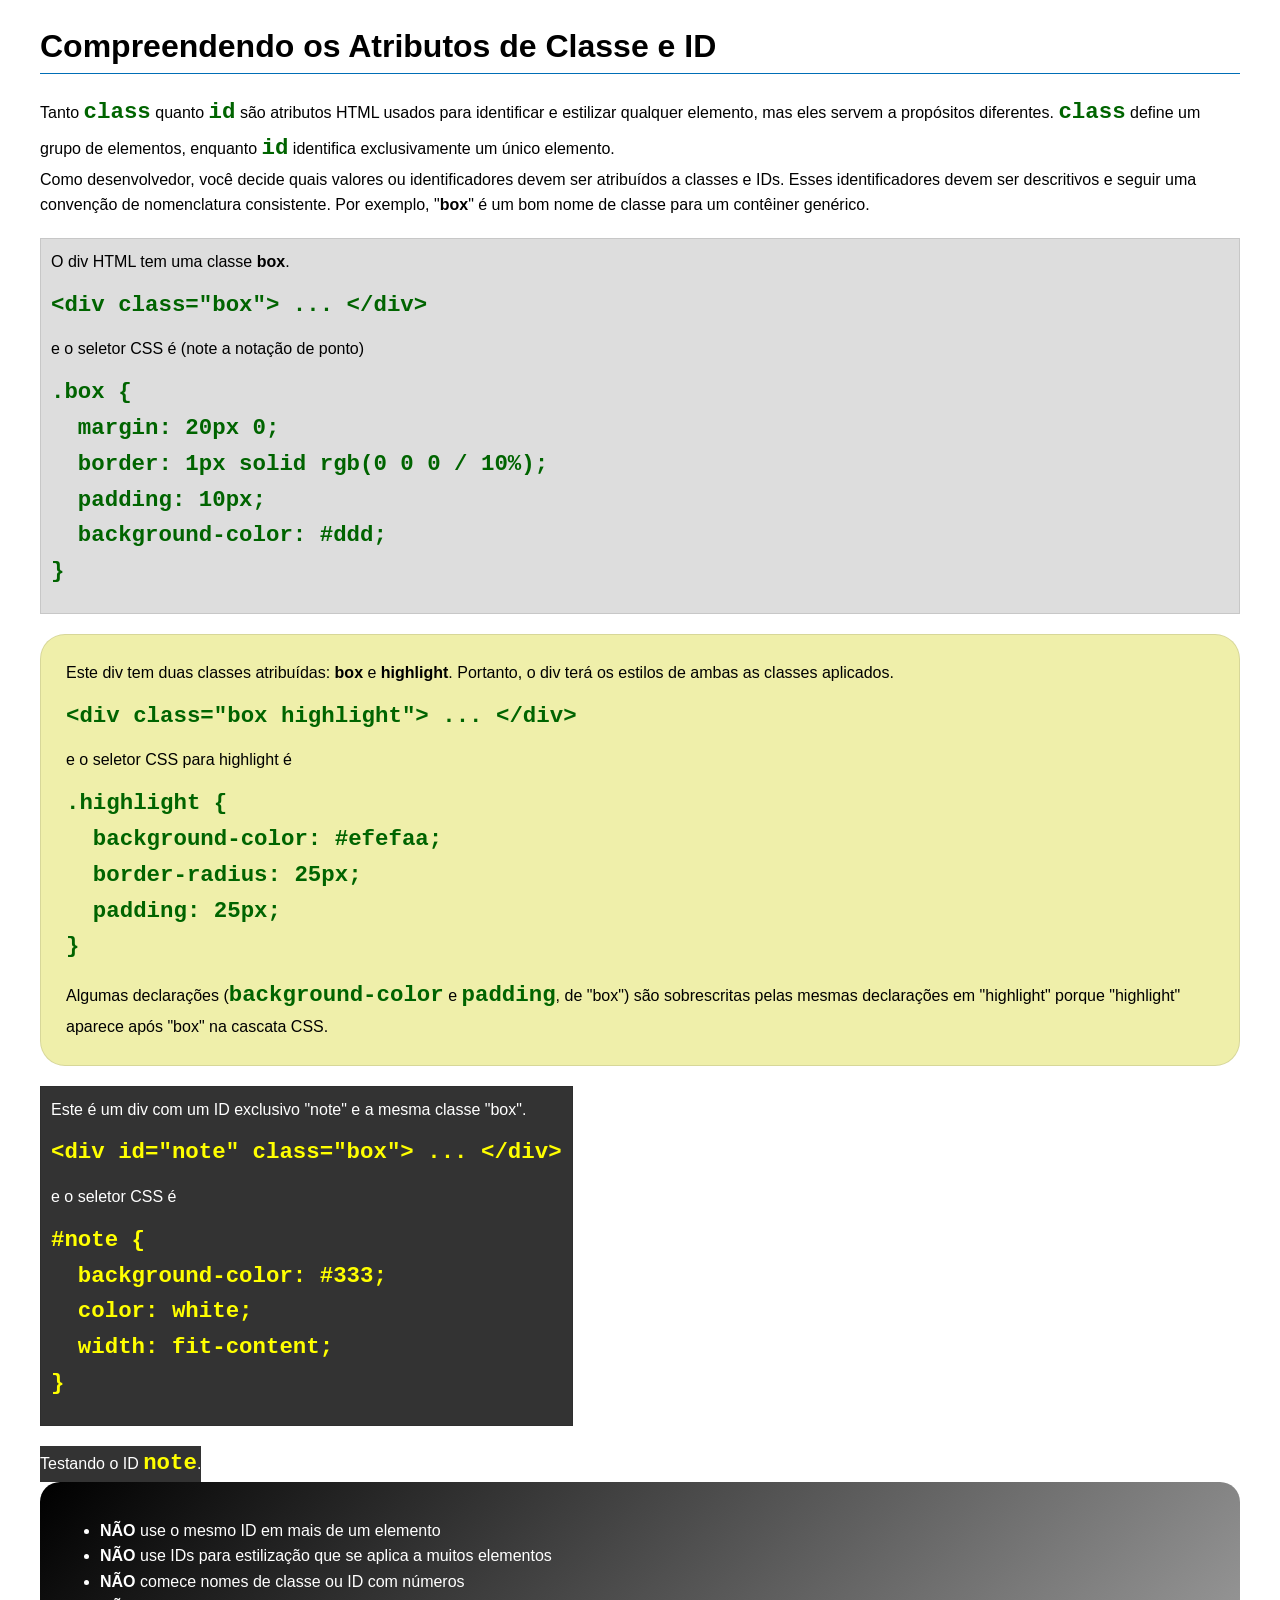
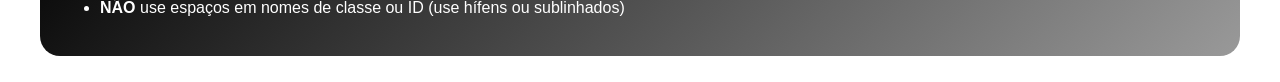
<file: semana03/classe-e-id.html>
<!DOCTYPE html>
<html lang="pt-br">

<head>
    <meta charset="UTF-8">
    <meta name="viewport" content="width=device-width, initial-scale=1.0">
    <title>Atributos de Classe vs ID</title>
    <link rel="stylesheet" href="estilos/classe-e-id.css">
</head>

<body>
    <h1>Compreendendo os Atributos de Classe e ID</h1>
    <p>Tanto <code>class</code> quanto <code>id</code> são atributos HTML usados para identificar e estilizar qualquer
        elemento, mas eles servem a propósitos diferentes. <code>class</code> define um grupo de elementos, enquanto
        <code>id</code> identifica exclusivamente um único elemento.
    </p>
    <p>Como desenvolvedor, você decide quais valores ou identificadores devem ser atribuídos a classes e IDs. Esses
        identificadores devem ser descritivos e seguir uma convenção de nomenclatura consistente. Por exemplo,
        "<strong>box</strong>" é um bom nome de classe para um contêiner genérico.</p>
    <div class="box">
        <p>O div HTML tem uma classe <strong>box</strong>.</p>
        <pre><code class="html">&lt;div class="box"&gt; ... &lt;/div&gt;</code></pre>
        e o seletor CSS é (note a notação de ponto)
        <pre><code class="css">.box {
  margin: 20px 0;
  border: 1px solid rgb(0 0 0 / 10%);
  padding: 10px;
  background-color: #ddd; 
}</code></pre>
    </div>

    <div class="box highlight">
        <p>Este div tem duas classes atribuídas: <strong>box</strong> e <strong>highlight</strong>. Portanto, o div terá
            os estilos de ambas as classes aplicados.</p>
        <pre><code class="html">&lt;div class="box highlight"&gt; ... &lt;/div&gt;</code></pre>
        e o seletor CSS para highlight é
        <pre><code class="css">.highlight {
  background-color: #efefaa;
  border-radius: 25px;
  padding: 25px;
}</code></pre>
        <p>Algumas declarações (<code>background-color</code> e <code>padding</code>, de "box") são sobrescritas pelas
            mesmas declarações em "highlight" porque "highlight" aparece após "box" na cascata CSS.</p>
    </div>

    <div id="note" class="box">
        <p>Este é um div com um ID exclusivo "note" e a mesma classe "box".</p>
        <pre><code class="html">&lt;div id="note" class="box"&gt; ... &lt;/div&gt;</code></pre>
        e o seletor CSS é
        <pre><code class="css">#note {
  background-color: #333;
  color: white;
  width: fit-content;
}</code></pre>
    </div>

    <div id="note">
        <p>Testando o ID <code>note</code>.</p>
    </div>

    <section id="melhor-pratica">
        <ul>
            <li><strong>NÃO</strong> use o mesmo ID em mais de um elemento</li>
            <li><strong>NÃO</strong> use IDs para estilização que se aplica a muitos elementos</li>
            <li><strong>NÃO</strong> comece nomes de classe ou ID com números</li>
            <li><strong>NÃO</strong> use espaços em nomes de classe ou ID (use hífens ou sublinhados)</li>
        </ul>
    </section>

    <br>

</body>

</html>
</file>
<file: estilos/rafting.css>
:root {
    --cor-primaria: #000000;
    --cor-secundaria: #2a6478;
    --cor-destaque2: #cae9ff;

    --fonte-titulo: Georgia, serif;
    --fonte-body: Arial, Helvetica, sans-serif;
}

* {
    margin: 0;
    padding: 0;
    box-sizing: border-box;
}

body {
    font-family: var(--fonte-body);
    color: var(--cor-primaria);
    background: #eef5f9;
}

header,
main,
footer {
    max-width: 840px;
    margin: 0 auto;
}

header {
    display: grid;
    grid-template-columns: 200px 1fr;
    align-items: center;
    background-color: var(--cor-destaque2);
    padding: 10px;
}

header img {
    width: 120px;
    padding: 10px;
    justify-self: end;
    background: transparent;
}

nav ul {
    display: flex;
    justify-content: space-around;
    list-style: none;
}

nav a {
    text-decoration: none;
    color: var(--cor-secundaria);
    font-weight: bold;
}

h1,
h2 {
    font-family: var(--fonte-titulo);
    color: var(--cor-primaria);
    text-align: center;
}

p {
    line-height: 1.6;
    font-size: 1rem;
}

section,
article {
    margin: 16px;
    padding: 8px;
}

.hero {
    position: relative;
}

.hero img {
    display: block;
    width: 100%;
    height: auto;
}

.hero h1 {
    position: absolute;
    top: 20px;
    width: 100%;
    padding: 16px;
    text-align: center;
    background-color: rgba(27, 73, 101, 0.7);
    color: white;
}

.hero article {
    position: absolute;
    bottom: 20px;
    left: 20px;
    right: 20px;
    background-color: rgba(202, 233, 255, 0.85);
    padding: 10px;
    overflow: auto;
}

.hero article img {
    float: right;
    width: 125px;
}

.adventures {
    display: flex;
    justify-content: space-between;
    gap: 10px;
    margin-top: 20px;
    align-items: center;
}

.adventures figure {
    text-align: center;
}

.adventures img {
    width: 100%;
    max-width: 150px;
    height: auto;
    border-radius: 8px;
}

.history {
    display: grid;
    grid-template-columns: 1fr 300px 1fr;
    gap: 20px;
    align-items: center;
    margin-top: 30px;
}

.history h2 {
    grid-column: 1 / 4;
    text-align: center;
}

.history img {
    width: 100%;
    border-radius: 8px;
}

main {
    background-color: white;
    padding: 25px;
    box-shadow: 0 2px 10px rgba(0,0,0,0.1);
    border-radius: 10px;
}

footer {
    display: flex;
    justify-content: space-between;
    align-items: center;
    background-color: var(--cor-destaque2);
    margin-top: 20px;
}

.socialmedia {
    display: flex;
    gap: 10px;
}

.socialmedia img {
    width: 40px;
    height: auto;
}

.employees {
    text-align: center;
}

.employees figure {
    display: inline-block;
    width: 180px;
    margin: 10px;
    vertical-align: top;
    text-align: center;
}

.employees img {
    width: 180px;
    height: 180px;
    object-fit: cover;
}

.map iframe {
    width: 100%;
    border-radius: 8px;
}

form {
    margin-top: 20px;
}

input[type="text"],
input[type="email"],
textarea {
    width: 100%;
    padding: 8px;
    margin-top: 5px;
}

button[type="submit"] {
    padding: 10px 20px;
    background-color: var(--cor-secundaria);
    color: white;
    border: none;
    border-radius: 5px;
    cursor: pointer;
}

.newsletter {
    text-align: center;
    margin-top: 30px;
}

.newsletter form {
    max-width: 500px;
    margin: 0 auto;
}

.cta {
    text-align: center;
    margin: 30px 0;
    padding: 20px;
    background-color: var(--cor-destaque2);
    border-radius: 8px;
}

.cta a {
    display: inline-block;
    margin-top: 10px;
    padding: 10px 20px;
    background-color: var(--cor-secundaria);
    color: white;
    text-decoration: none;
    border-radius: 5px;
}

.home-grid {
    display: grid;
    grid-template-columns: 1fr 1fr;
    gap: 20px;
    align-items: center;
    margin-top: 30px;
}

.home-grid img {
    width: 100%;
    border-radius: 8px;
}

.trip-card {
    display: grid;
    grid-template-columns: 300px 1fr;
    gap: 20px;
    align-items: center;
    margin-bottom: 30px;

    background-color: #ffffff;
    border-radius: 10px;
    padding: 15px;
    box-shadow: 0 2px 8px rgba(0,0,0,0.1);

    transition: transform 0.2s ease, box-shadow 0.2s ease;
}

.trip-card img {
    width: 100%;
    max-width: 300px;
    height: auto;
    border-radius: 8px;
}

.trip-card div {
    padding: 10px;
}

.trip-card h2 {
    text-align: left;
    margin-bottom: 10px;
    color: var(--cor-secundaria);
}

.trip-card p {
    margin: 0;
}

.trip-card:hover {
    transform: translateY(-3px);
    box-shadow: 0 6px 15px rgba(0,0,0,0.15);
}
.table-wrapper {
    overflow-x: auto;
}

.trip-table {
    margin-top: 40px;
}

.trip-table h2 {
    margin-bottom: 15px;
    color: var(--cor-secundaria);
}

/* tabela */
.trip-table table {
    width: 100%;
    border-collapse: collapse;
    background-color: #ffffff;
    min-width: 600px;
}

/* cabeçalho */
.trip-table th {
    background-color: var(--cor-secundaria);
    color: white;
    padding: 12px;
    text-align: left;
}

/* células */
.trip-table td {
    padding: 12px;
    border-bottom: 1px solid #eee;
}

/* hover */
.trip-table tr:hover {
    background-color: #f1f7fb;
}
</file>
<file: semana02/estilos/bloco-vs-inline.css>
* {
    margin: 0;
    padding: 0;
}

body {
    font-size: 20px;
    margin: 1rem;
}

p,
div {
    background-color: beige;
    margin: 1rem;
    padding: 1rem;
}

span {
    color: navy;
    background-color: lightblue;
}

code {
    margin: 0;
    padding: 0;
    color: green;
    font-size: 1.2rem;
}

.note {
    font-style: italic;
    background-color: lightgoldenrodyellow;
    border-radius: 1rem;
    border: 1px solid rgb(0 0 0 / 10%);
    margin: 1rem;
    padding: .5rem;
}

.question {
    background-color: #3d503d;
    color: #fff;
}
</file>
<file: semana02/estilos/box-model-solucao.css>
.callout {
    max-width: 400px;
    margin: 10px;
    border: 1px solid rgba(0, 0, 0, .1);
    padding: 15px;
    background-color: #247;
    color: #fff;
}

.callout img {
    float: right;
    margin: 0 0 10px 15px;
    border: 1px solid #000;
    padding: 3px;
    background-color: #bbb;
    width: 100px;
    height: auto;

}

blockquote {
    margin: 0;
}

cite {
    display: block;
    border-top: 1px dotted #fff;
    padding-top: 3px;
    text-align: right;
    font-size: smaller;
}
</file>
<file: semana02/estilos/templo.css>
body {
    font-family: Arial, Helvetica, sans-serif;
    margin: 0;
}

header {
    background-color: #1b4d3e;
    color: white;
    padding: 20px;
    text-align: center;
}

main {
    max-width: 800px;
    margin: 0 auto;
    padding: 20px;
}

img {
    width: 100%;
    border: 5px solid #d4af37;
}

footer {
    background-color: #1b4d3e;
    color: white;
    text-align: center;
    padding: 10px;
}
</file>
<file: semana03/estilos/classe-e-id.css>
body {
    font-family: Arial, sans-serif;
    line-height: 1.6;
    margin: 0;
    padding: 0 40px;
}

h1 {
    border-bottom: 1px solid rgb(0 110 182);
    padding-bottom: 0;
}



p {
    margin: 0;
}

code {
    color: darkgreen;
    font-weight: 700;
    font-size: 1.4rem;
}

/* Class exemplos - podem ser reutilizados */

.box {
    margin: 20px 0;
    border: 1px solid rgb(0 0 0 / 10%);
    padding: 10px;
    background-color: #ddd; /* essa é a abreviação para #dddddd */
}

.highlight {
    background-color: #efefaa;
    border-radius: 25px;
    padding: 25px;
}

/* ID exemplos - devem ser únicos */

#note {
    background-color: #333;
    color: white;
    width: fit-content;
}

#note code {
    color: yellow;
}

#melhor-pratica {
    background: linear-gradient(135deg, #000 0%, #999 100%);
    color: white;
    border-radius: 20px;
    padding: 20px
}
</file>
